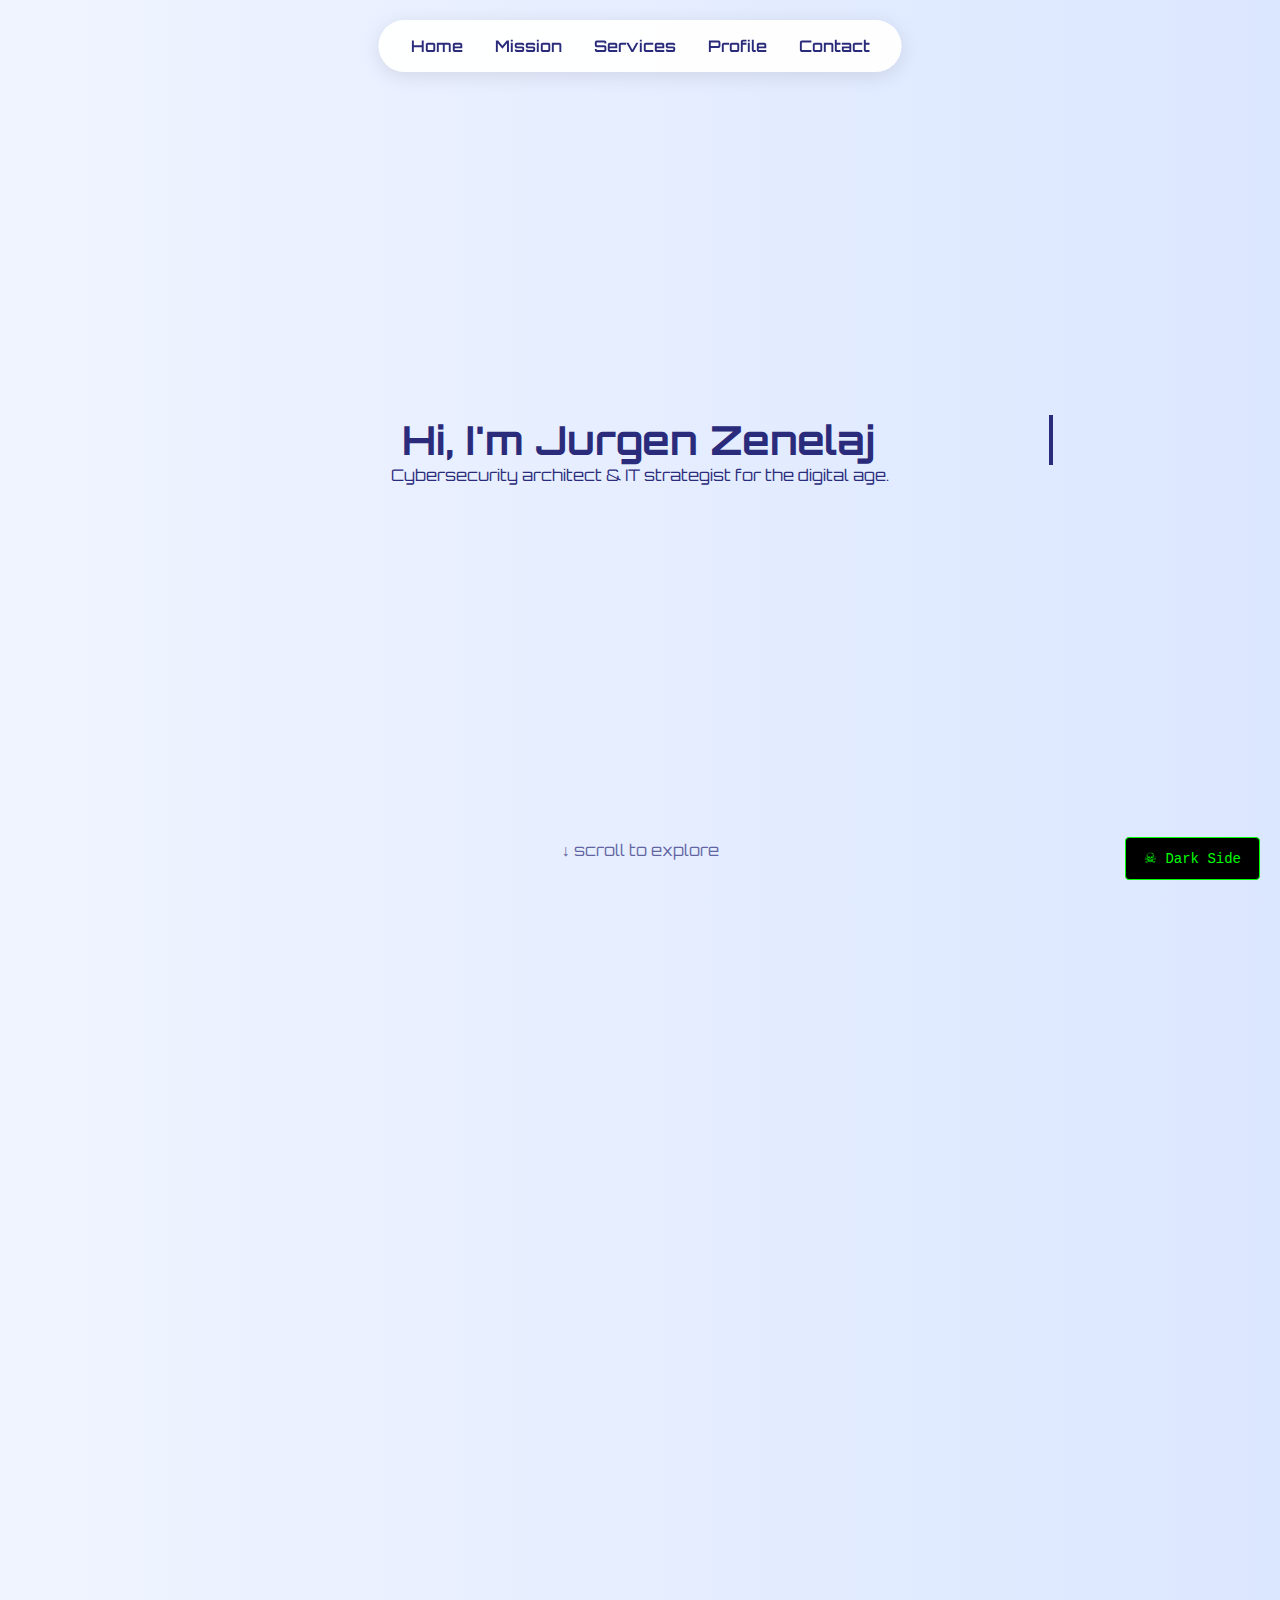
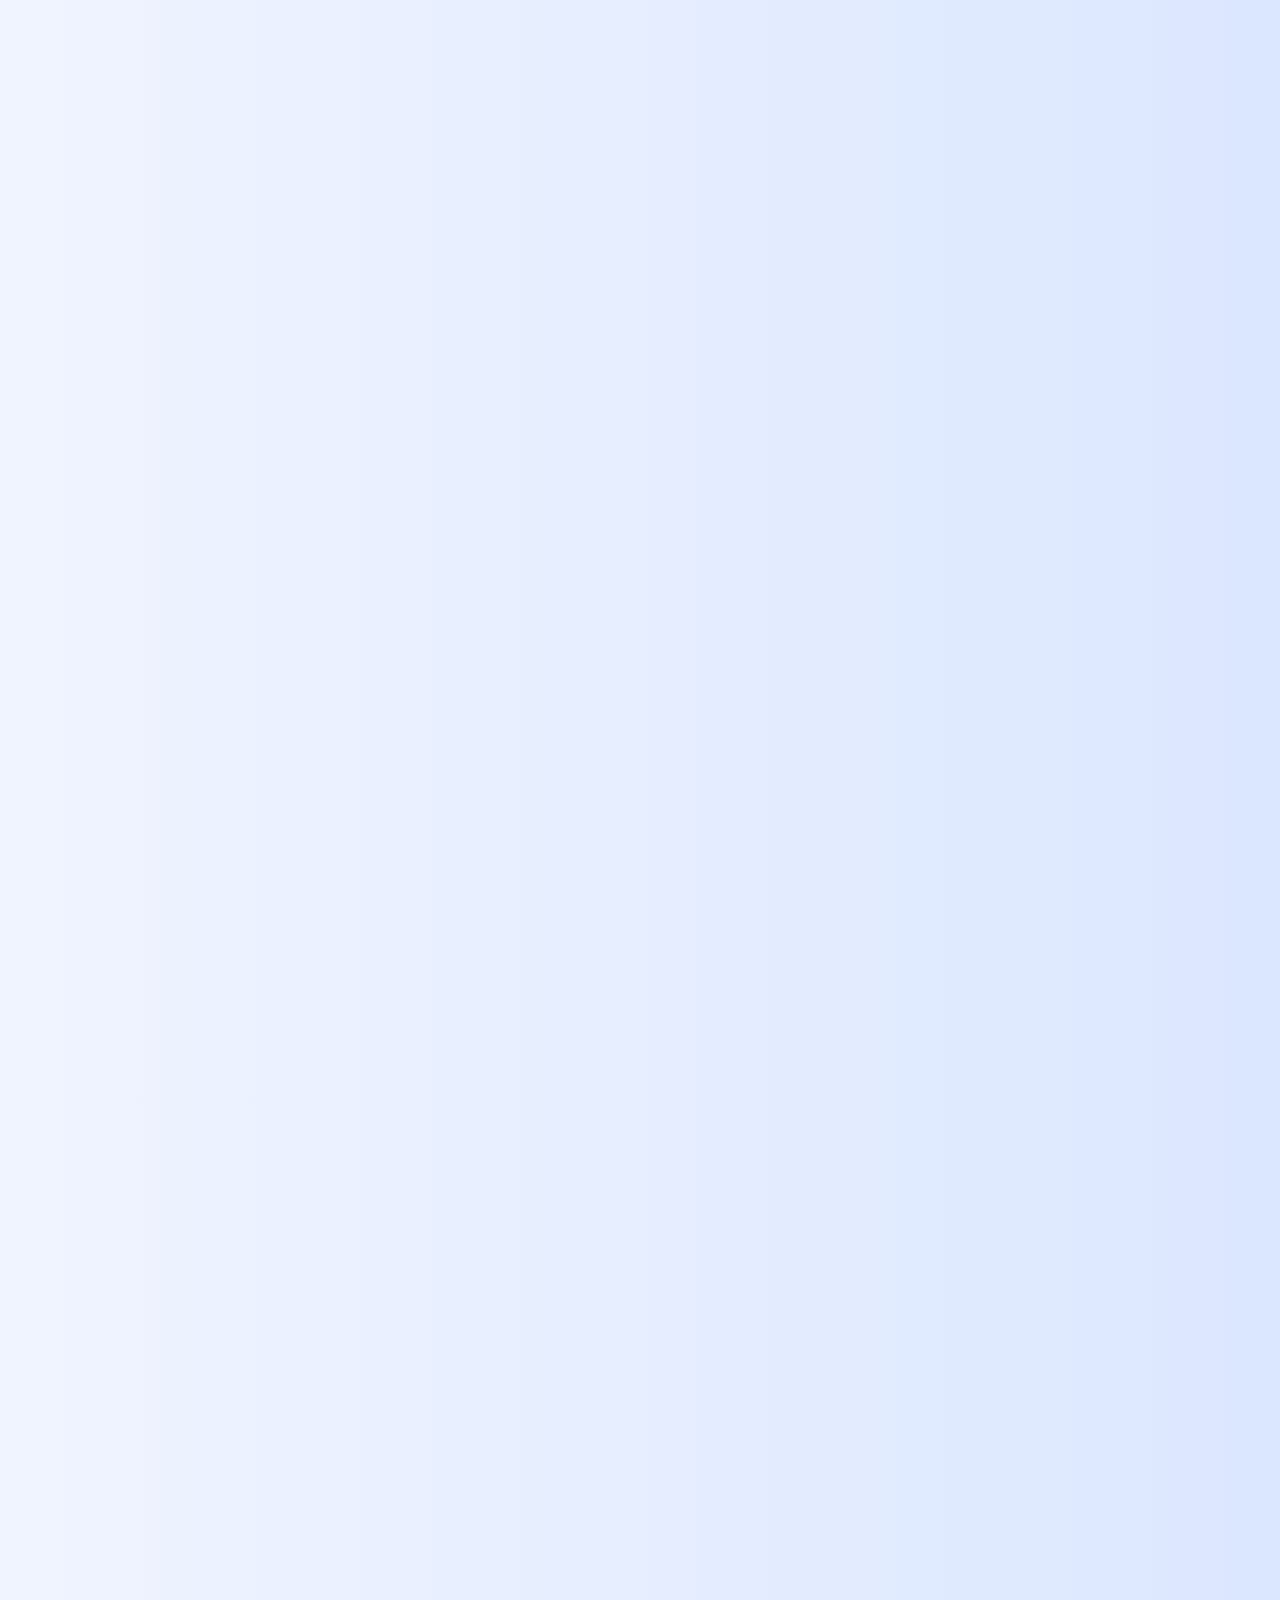
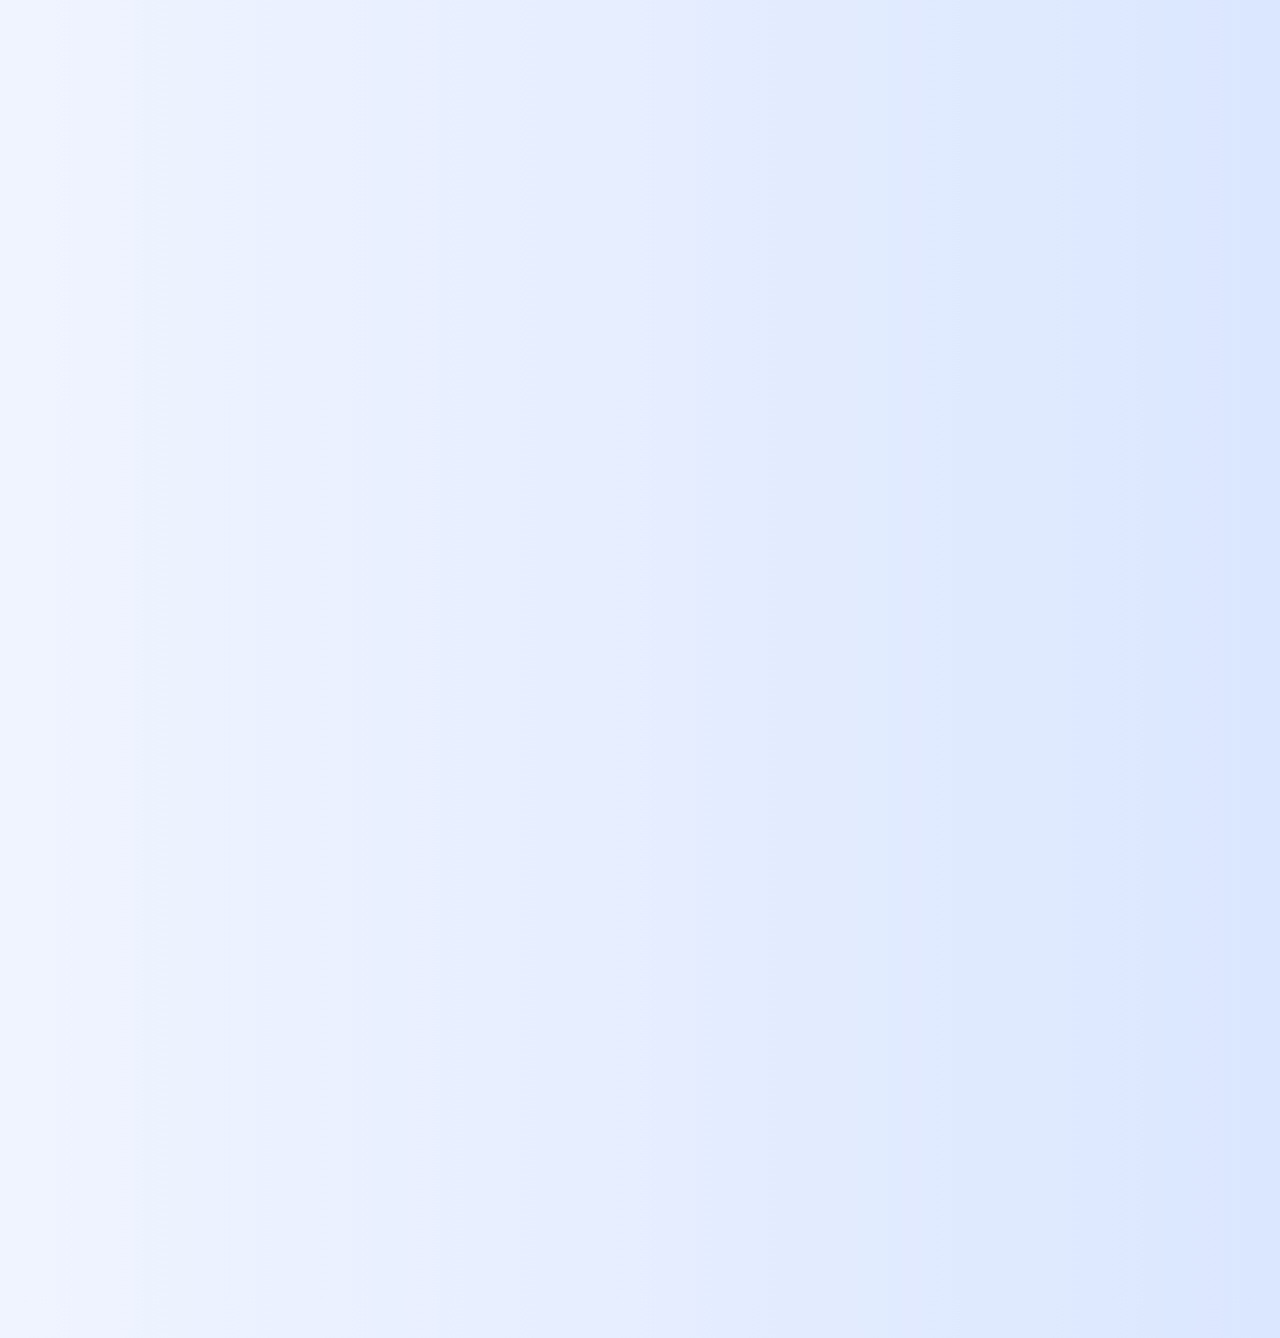
<file: public/jurgen/index.html>
<!DOCTYPE html>
<html lang="en">
<head>
  <meta charset="UTF-8" />
  <meta name="viewport" content="width=device-width, initial-scale=1.0" />
  <title>Jurgen Zenelaj | IT & Cybersecurity</title>
  <link href="https://fonts.googleapis.com/css2?family=Orbitron:wght@500;700&display=swap" rel="stylesheet">
  <link rel="stylesheet" href="../assets/css/global.css" />
  <link rel="stylesheet" href="../assets/css/jurgen.css" />
</head>
<body class="jurgen">

  <nav class="orbit-nav">
    <a href="#intro">Home</a>
    <a href="#mission">Mission</a>
    <a href="#services">Services</a>
    <a href="#profile">Profile</a>
    <a href="#contact">Contact</a>
  </nav>
  <div id="intro" class="section">
    <h1 class="typing">Hi, I'm Jurgen Zenelaj</h1>
    <p>Cybersecurity architect & IT strategist for the digital age.</p>
    <div class="scroll-indicator">↓ scroll to explore</div>
  </div>

  <div id="mission" class="section reveal">
    <h2>Designing systems is easy. Making them secure, simple, and resilient — that's where I thrive.</h2>
    <p class="subtitle">Driven by curiosity, I dive deep to understand how things work — then make them better.</p>
  </div>

  <div id="services" class="section grid reveal">
    <div class="service-tile">
      <h3>Cybersecurity Consulting</h3>
      <p>Strategic analysis and security design tailored for business-critical systems.</p>
    </div>
    <div class="service-tile">
      <h3>IT Architecture</h3>
      <p>From zero to scalable: infrastructure, networks and cloud — done right.</p>
    </div>
    <div class="service-tile">
      <h3>Cloud Hardening</h3>
      <p>Securing AWS, Azure, and hybrid environments with a zero-trust mindset.</p>
    </div>
    <div class="service-tile">
      <h3>Threat Modeling</h3>
      <p>Identifying risks before attackers do. Building defense into design.</p>
    </div>
  </div>

  <div id="profile" class="section reveal">
    <div class="bio-block">
      <h2>About Me</h2>
      <p>
        I'm Jurgen, an Albanian who grew up in Italy, shaped by two cultures and a relentless hunger to learn.
        I love understanding systems — not just digital ones, but anything with logic and flow.
        After earning a technical diploma in IT and diving into engineering studies, I realized theory alone wasn't enough.
        I chose to walk a practical path, solving real problems and building secure solutions that actually work.
      </p>
    </div>
    <div class="datacard">
      <h3>🧠 Skills</h3>
      <ul>
        <li>Network & Application Security</li>
        <li>Infrastructure Design</li>
        <li>Red/Blue Team Exposure</li>
        <li>Linux & Scripting</li>
      </ul>
    </div>
    <div class="datacard">
      <h3>📜 Certifications</h3>
      <ul>
        <li>OSCP (in progress)</li>
        <li>Azure Solutions Architect (AZ-305)</li>
        <li>Google IT Support Fundamentals</li>
      </ul>
    </div>
  </div>

  <div id="contact" class="section reveal">
    <h3>Let's Connect</h3>
    <p>If you're building something important — and you care about doing it securely — let's talk.</p>
    <form>
      <input type="text" placeholder="Your Name" required />
      <input type="email" placeholder="Email" required />
      <textarea placeholder="Your Message" required></textarea>
      <button type="submit">Send Securely</button>
    </form>
  </div>

  <script>
    const reveals = document.querySelectorAll('.reveal');
    const observer = new IntersectionObserver(entries => {
      entries.forEach(entry => {
        if (entry.isIntersecting) {
          entry.target.classList.add('visible');
        }
      });
    }, {
      threshold: 0.1
    });
    reveals.forEach(el => observer.observe(el));
  </script>
<!-- Floating Button -->
<button id="go-dark" class="floating-dark-button">☠ Dark Side</button>

<!-- Terminal Effect Overlay -->
<div id="dark-transition" class="hidden">
  <div class="terminal-hack">
    <p>System breach detected...</p>
    <p>Injecting payload...</p>
    <p>Gaining access...</p>
    <p>Access granted. Welcome to Zen0.</p>
  </div>
</div>
  <script src="../assets/js/translations.js"></script>
  <script src="../assets/js/lang-handler.js"></script>
  <script>
    document.addEventListener('DOMContentLoaded', () => {
      const btn = document.getElementById('go-dark');
      const overlay = document.getElementById('dark-transition');
  
      if (btn && overlay) {
        btn.addEventListener('click', () => {
          overlay.classList.remove('hidden');
          setTimeout(() => {
            window.location.href = '../zen0/index.html';
          }, 6000);
        });
      }
    });
  </script>
</body>
</html>
</file>
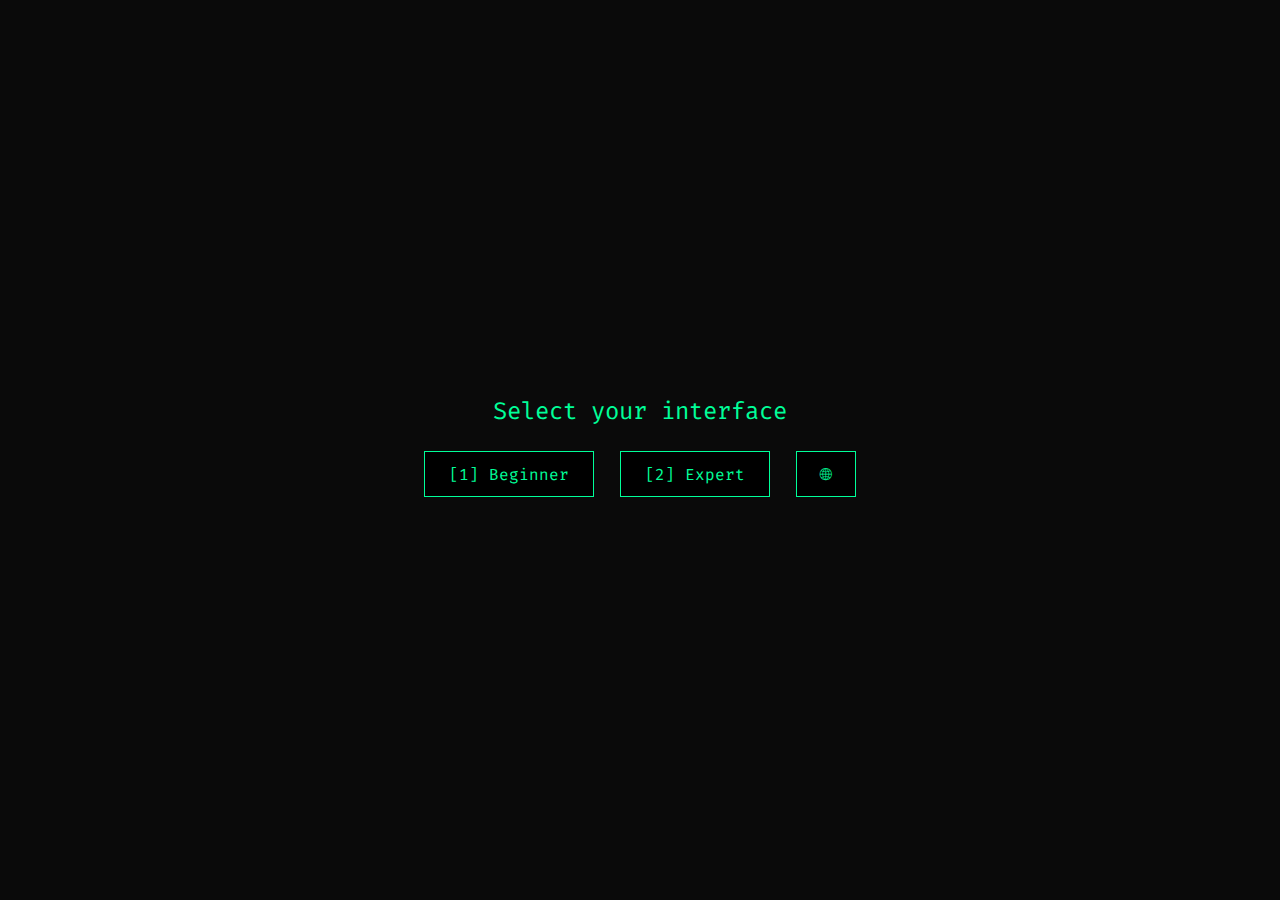
<file: public/zen0/index.html>
<!DOCTYPE html>
<html lang="en">
<head>
  <meta charset="UTF-8">
  <meta name="viewport" content="width=device-width, initial-scale=1.0">
  <title>Zen0 | Offensive Cyber Mode</title>
  <link href="https://fonts.googleapis.com/css2?family=Fira+Code&display=swap&family=Orbitron:wght@500;700&display=swap" rel="stylesheet">
  <link rel="stylesheet" href="../assets/css/global.css">
  <link rel="stylesheet" href="../assets/css/zen0.css">
</head>
<body class="zen0">
  <!-- MODE SELECT PROMPT -->
  <div id="mode-prompt" class="fullscreen">
    <div class="centered-text">
      <p data-i18n="zen0_mode_select">Select your interface</p>
      <button onclick="setMode('beginner')" data-i18n="zen0_button_easy">[1] Beginner</button>
      <button onclick="setMode('expert')" data-i18n="zen0_button_hard">[2] Expert</button>
      <button id="lang-toggle">🌐</button>
    </div>
  </div>

  <!-- MODE TOGGLE FLOATING BUTTON -->
  <div id="mode-toggle" class="mode-toggle hidden">
    <button onclick="toggleMode()">Toggle Mode</button>
  </div>

  <!-- BEGINNER MODE SECTION -->
  <div id="beginner-mode" class="hidden">
    <section class="section reveal">
      <h1 class="glitch" data-i18n="zen0_welcome_title">Welcome to Zen0</h1>
      <p class="subtitle" data-i18n="zen0_welcome_sub">The offensive side of cybersecurity. Controlled chaos meets precision.</p>
    </section>

    <section class="section reveal">
      <h2 data-i18n="zen0_mission_title">Mission / Manifesto</h2>
      <p data-i18n="zen0_mission_text">
        Zen0 is born from curiosity — the need to explore, break, and understand systems at their core.
        I see hacking as a language: a sharp and honest way to test the real resilience of digital environments.
        No polished interface can cover a well-placed flaw.
        This is my offensive side: where logic meets chaos to build something better.
      </p>
    </section>

    <section class="section reveal">
      <h2 data-i18n="zen0_approach_title">Approach</h2>
      <p data-i18n="zen0_approach_text">
        I don't follow checklists. I don’t simulate risk, I explore it. Every target is different. Every test starts with a single question:
        "If I wanted in, where would I start?"
        From there, I observe, I test, I adapt.
        I look for human errors, blind spots, assumptions.
        When I find the crack, I document it—not to exploit, but to teach where no one else was looking.
      </p>
    </section>

    <section class="section reveal">
      <h2 data-i18n="zen0_skills_title">Skills</h2>
      <ul class="skills-list">
        <li>🧭 Recon & OSINT</li>
        <li>💣 Exploit Development</li>
        <li>🎭 Social Engineering</li>
        <li>🏁 CTF & Red Team Simulations</li>
      </ul>
    </section>

    <section class="section reveal">
      <h2 data-i18n="zen0_services_title">Services</h2>
      <ul class="skills-list">
        <li>🔓 External Attack Simulation</li>
        <li>🎯 Phishing & Social Engineering</li>
        <li>🛡 Red Team Light</li>
        <li>🧠 OSINT & Recon</li>
      </ul>
    </section>

    <section class="section reveal" id="projects">
      <h2 data-i18n="zen0_projects_title">Projects & Research</h2>
      <div class="projects-grid">
        <div class="project-card">
          <h3>📂 OSINT Exposure</h3>
          <p class="project-brief" data-i18n="zen0_proj1_brief">Studio continuo delle esposizioni involontarie in ambienti pubblici.</p>
          <button class="project-toggle" data-i18n="zen0_proj_more">More</button>
          <div class="project-detail">
            <p data-i18n="zen0_proj1_detail">Analisi su metadata, DNS records, email leaks, codice pubblico e profili social per individuare vulnerabilità logiche sfruttabili anche senza accesso diretto.</p>
          </div>
        </div>
        <div class="project-card">
          <h3>🧪 ZenNotes</h3>
          <p class="project-brief" data-i18n="zen0_proj2_brief">Collezione personale di tecniche e script red team (non pubblicata).</p>
          <button class="project-toggle" data-i18n="zen0_proj_more">More</button>
          <div class="project-detail">
            <p data-i18n="zen0_proj2_detail">Organizzazione metodologica per attacchi personalizzati, escalation, evasion e automation. ZenNotes è il mio laboratorio portatile.</p>
          </div>
        </div>
        <div class="project-card">
          <h3>🧠 CMS Analysis</h3>
          <p class="project-brief" data-i18n="zen0_proj3_brief">Test manuali su sistemi aziendali custom.</p>
          <button class="project-toggle" data-i18n="zen0_proj_more">More</button>
          <div class="project-detail">
            <p data-i18n="zen0_proj3_detail">Focus su autenticazione, controllo accessi e input validation lato client/server. Alcuni test eseguiti in ambienti staging con permessi limitati.</p>
          </div>
        </div>
      </div>
    </section>

    <section class="section reveal">
      <h2 data-i18n="zen0_contact_title">Contact</h2>
      <p data-i18n="zen0_contact_text">Want to collaborate, test a system, or share challenges?</p>
      <form>
        <input type="text" placeholder="Alias or Name" required />
        <input type="email" placeholder="Contact Email" required />
        <textarea placeholder="Encrypted Message (optional)"></textarea>
        <button type="submit" data-i18n="zen0_contact_send">Send Stealth</button>
      </form>
    </section>
  </div>
  <button id="go-light" class="floating-light-button">☀ Light Side</button>

    <div id="light-transition" class="hidden">
      <div class="terminal-hack">
        <p>Intrusion detected...</p>
        <p>Isolating threat...</p>
        <p>System integrity restored.</p>
        <p>Returning to Jurgen...</p>
      </div>
    </div>

  <!-- EXPERT MODE: TERMINAL INTERFACE -->
  <div id="expert-mode" class="terminal-screen hidden">
    <div class="terminal-hint">Use <strong>help</strong> to list available commands.</div>
    <div class="terminal-output" id="terminal-output"></div>
    <div class="terminal-input">
      <span class="prompt" id="terminal-path">zen0@root:~$</span>
      <input type="text" id="terminal-cmd" autofocus />
    </div>
  </div>
  <script src="../assets/js/translations.js"></script>
  <script src="../assets/js/lang-handler.js"></script>
  <script src="../assets/js/terminal-mode.js"></script>
  <script src="../assets/js/scroll-reveal.js"></script>
  <script src="../assets/js/projects-toggle.js"></script>
  <script>
    document.addEventListener('DOMContentLoaded', () => {
      const btn = document.getElementById('go-light');
      const overlay = document.getElementById('light-transition');
  
      if (btn && overlay) {
        btn.addEventListener('click', () => {
          overlay.classList.remove('hidden');
          setTimeout(() => {
            window.location.href = '../jurgen/index.html';
          }, 6000);
        });
      }
    });
  </script>
</body>
</html>
</file>
<file: public/assets/css/jurgen.css>
body.jurgen {
  background: linear-gradient(to right, #f0f4ff, #dbe7ff);
  color: #2b2b7b;
  font-family: 'Orbitron', sans-serif;
}

/* Orbit-style navigation */
.orbit-nav {
  position: fixed;
  top: 20px;
  left: 50%;
  transform: translateX(-50%);
  display: flex;
  gap: 2rem;
  background: rgba(255,255,255,0.95);
  padding: 1rem 2rem;
  border-radius: 50px;
  box-shadow: 0 4px 20px rgba(0,0,0,0.1);
  z-index: 1000;
}
.orbit-nav a {
  color: #2b2b7b;
  text-decoration: none;
  font-weight: 600;
  position: relative;
}
.orbit-nav a::after {
  content: '';
  position: absolute;
  left: 0;
  bottom: -4px;
  width: 0%;
  height: 2px;
  background: #2b2b7b;
  transition: width 0.3s ease;
}
.orbit-nav a:hover::after {
  width: 100%;
}

/* Typing effect */
.typing {
  font-size: 2.5rem;
  border-right: .1em solid #2b2b7b;
  white-space: nowrap;
  overflow: hidden;
  animation: typing 4s steps(40, end) forwards, blink 0.8s step-end infinite;
  width: 25ch;
}
@keyframes typing {
  from { width: 0 }
  to { width: 25ch; }
}
@keyframes blink {
  50% { border-color: transparent; }
}

/* Scroll indicator */
.scroll-indicator {
  position: absolute;
  bottom: 40px;
  left: 50%;
  transform: translateX(-50%);
  font-size: 1rem;
  color: #2b2b7b;
  opacity: 0.7;
  animation: bounce 2s infinite;
}
@keyframes bounce {
  0%, 100% { transform: translateX(-50%) translateY(0); }
  50% { transform: translateX(-50%) translateY(-10px); }
}

/* Sections */
.section {
  min-height: 100vh;
  display: flex;
  flex-direction: column;
  align-items: center;
  justify-content: center;
  text-align: center;
  padding: 4rem 2rem;
}

/* Reveal animation enhanced */
.reveal {
  opacity: 0;
  transform: translateY(60px) scale(0.95);
  filter: blur(4px);
  transition: all 0.8s ease-out;
}
.reveal.visible {
  opacity: 1;
  transform: translateY(0) scale(1);
  filter: blur(0);
}

/* Subtitle style */
.subtitle {
  font-size: 1.1rem;
  margin-top: 1rem;
  color: #444e9b;
}

/* Services grid */
.grid {
  display: grid;
  grid-template-columns: repeat(auto-fit, minmax(220px, 1fr));
  gap: 2rem;
  width: 100%;
}
.service-tile {
  background: #ffffffdd;
  border-radius: 12px;
  padding: 2rem;
  box-shadow: 0 8px 20px rgba(0,0,0,0.1);
  transition: all 0.3s ease;
  font-size: 1.1rem;
}
.service-tile:hover {
  transform: scale(1.05);
  background: #eef5ff;
  box-shadow: 0 12px 30px rgba(0,0,0,0.15);
}

/* Bio block */
.bio-block {
  max-width: 700px;
  background: #fff;
  padding: 2rem;
  border-radius: 10px;
  box-shadow: 0 8px 20px rgba(0,0,0,0.1);
  margin-bottom: 2rem;
}

/* Profile & Contact Cards */
.datacard {
  background: white;
  border-radius: 8px;
  padding: 2rem;
  margin: 1rem;
  max-width: 400px;
  box-shadow: 0 6px 20px rgba(0,0,0,0.1);
}

/* Contact form */
form {
  display: flex;
  flex-direction: column;
  gap: 1rem;
  max-width: 400px;
  margin-top: 1rem;
}
input, textarea {
  padding: 0.8rem;
  border-radius: 6px;
  border: 1px solid #bbb;
  font-family: inherit;
}
button {
  padding: 0.8rem;
  background: #2b2b7b;
  color: white;
  border: none;
  border-radius: 6px;
  cursor: pointer;
}
button:hover {
  background: #1a1a50;
}
.floating-dark-button {
  position: fixed;
  bottom: 20px;
  right: 20px;
  padding: 12px 18px;
  background-color: black;
  color: #00ff00;
  border: 1px solid #00ff00;
  font-family: 'Fira Code', monospace;
  font-size: 14px;
  cursor: pointer;
  z-index: 1000;
  border-radius: 4px;
  transition: background 0.3s;
}

.floating-dark-button:hover {
  background-color: #00ff00;
  color: black;
}

#dark-transition {
  position: fixed;
  top: 0; left: 0;
  width: 100vw;
  height: 100vh;
  background: black;
  color: #00ff00;
  font-family: 'Fira Code', monospace;
  display: flex;
  flex-direction: column;
  justify-content: center;
  align-items: center;
  z-index: 9999;
}

#dark-transition.hidden {
  display: none;
}

.terminal-hack p {
  font-size: 1.2rem;
  animation: type 1.5s steps(30, end) forwards;
  opacity: 0;
  white-space: nowrap;
}

.terminal-hack p:nth-child(1) { animation-delay: 0s; }
.terminal-hack p:nth-child(2) { animation-delay: 1.5s; }
.terminal-hack p:nth-child(3) { animation-delay: 3s; }
.terminal-hack p:nth-child(4) { animation-delay: 4.5s; }

@keyframes type {
  0%   { opacity: 0; width: 0; }
  100% { opacity: 1; width: 100%; }
}
</file>
<file: public/assets/css/zen0.css>
/* ========== BASE ========== */
body.zen0 {
  background: #0a0a0a;
  color: #00ff99;
  font-family: 'Fira Code', monospace;
  margin: 0;
  padding: 0;
  overflow-x: hidden;
}

/* ========== TERMINAL SCREEN ========== */
.terminal-screen {
  height: 100vh;
  width: 100vw;
  background: black;
  color: #00ff99;
  display: flex;
  flex-direction: column;
  padding: 1rem;
  font-size: 1rem;
  position: relative;
  overflow: hidden;
}

/* Terminal output and typewriter */
.terminal-output {
  flex: 1;
  overflow-y: auto;
  white-space: pre-wrap;
  margin-bottom: 1rem;
}
.terminal-output .prompt {
  color: #00ffaa;
}
.term-line {
  color: #c0ffc0;
  white-space: pre-wrap;
}

/* Input and cursor */
.terminal-input {
  display: flex;
  align-items: center;
}
.terminal-input input {
  background: transparent;
  border: none;
  color: #00ff99;
  outline: none;
  flex: 1;
  font-size: 1rem;
}
.prompt::after {
  content: '_';
  animation: blink 1s infinite;
}
@keyframes blink {
  0%, 100% { opacity: 1; }
  50% { opacity: 0; }
}

/* ========== ERROR HIGHLIGHT ========== */
.terminal-output div:has(span.prompt) + div:has(:not(span)) {
  color: #ff5555;
}

/* ========== HINT TEXT ========== */
.terminal-hint {
  color: #555;
  font-size: 0.9rem;
  margin-bottom: 0.5rem;
  font-style: italic;
}

/* ========== MODE PROMPT ========== */
.fullscreen {
  position: fixed;
  top: 0; left: 0;
  width: 100vw; height: 100vh;
  display: flex;
  justify-content: center;
  align-items: center;
  background: #0a0a0a;
  z-index: 10000;
}
.centered-text {
  text-align: center;
  color: #00ff99;
}
.centered-text p {
  font-size: 1.5rem;
  margin-bottom: 1rem;
}
.centered-text button {
  margin: 0.5rem;
  padding: 0.7rem 1.5rem;
  background: black;
  border: 1px solid #00ff99;
  color: #00ff99;
  cursor: pointer;
  font-size: 1rem;
}
.centered-text button:hover {
  background: #00ff99;
  color: black;
}

/* ========== TOGGLE MODE BUTTON ========== */
.mode-toggle {
  position: fixed;
  top: 20px;
  right: 20px;
  z-index: 9999;
}
.mode-toggle button {
  padding: 0.5rem 1rem;
  background: #000;
  color: #00ff99;
  border: 1px solid #00ff99;
  cursor: pointer;
  font-size: 0.9rem;
}
.mode-toggle button:hover {
  background: #00ff99;
  color: black;
}

/* ========== UTILITIES ========== */
.hidden {
  display: none !important;
}

/* ========== BEGINNER MODE FIXES ========== */
#beginner-mode {
  font-family: 'Orbitron', sans-serif;
  background-color: #0c0c0c;
  color: #e0e0ff;
  line-height: 1.6;
}

.section {
  padding: 4rem 2rem;
  max-width: 1000px;
  margin: 0 auto;
}

.section h1, .section h2 {
  color: #c8b6ff;
  font-weight: bold;
  margin-bottom: 1rem;
  text-transform: uppercase;
  letter-spacing: 1px;
}

.subtitle {
  color: #aaa;
  font-size: 1.2rem;
  margin-bottom: 2rem;
}

.skills-list {
  list-style-type: none;
  padding-left: 0;
}
.skills-list li::before {
  content: "›";
  color: #a78bfa;
  padding-right: 0.5rem;
}
.skills-list li {
  padding: 0.3rem 0;
}

form {
  display: flex;
  flex-direction: column;
  gap: 1rem;
  max-width: 600px;
  margin: 0 auto;
}
form input, form textarea {
  padding: 0.8rem 1rem;
  border-radius: 6px;
  border: 1px solid #a78bfa;
  background: #111;
  color: #e0e0ff;
  font-family: monospace;
}
form button {
  padding: 0.8rem;
  background: #a78bfa;
  color: #0c0c0c;
  border: none;
  font-weight: bold;
  letter-spacing: 1px;
  cursor: pointer;
  transition: background 0.3s;
}
form button:hover {
  background: #c084fc;
}

/* ========== SCROLL REVEAL ANIMATION ========== */
.reveal {
  opacity: 0;
  transform: translateY(30px);
  transition: all 0.7s ease-in-out;
}
.reveal.visible {
  opacity: 1;
  transform: translateY(0);
}

/* ========== TOOLS HIGHLIGHT ========== */
.tools-list li {
  background: rgba(167, 139, 250, 0.08);
  border-left: 3px solid #a78bfa;
  padding: 0.6rem 1rem;
  margin: 0.5rem 0;
  border-radius: 4px;
  font-family: monospace;
  color: #d1c4ff;
  transition: background 0.3s;
}
.tools-list li:hover {
  background: rgba(167, 139, 250, 0.2);
}

/* ========== SECTION SEPARATORS ========== */
.section {
  border-bottom: 1px solid rgba(255, 255, 255, 0.05);
}

/* ========== BACKGROUND LIGHT FADE ========== */
body.zen0::before {
  content: '';
  position: fixed;
  top: 0; left: 0;
  width: 100vw;
  height: 100vh;
  background: radial-gradient(ellipse at center, rgba(167,139,250,0.05) 0%, transparent 80%);
  z-index: -1;
}

/* ========== SMOOTH SCROLLING ========== */
html {
  scroll-behavior: smooth;
}

/* ========== PROJECTS GRID ========== */
.projects-grid {
  display: grid;
  grid-template-columns: 1fr;
  gap: 2rem;
  margin-top: 2rem;
}

.project-card {
  background: rgba(255, 255, 255, 0.03);
  border-left: 3px solid #a78bfa;
  padding: 1.5rem;
  border-radius: 10px;
  position: relative;
  transition: background 0.3s;
}
.project-card h3 {
  margin-top: 0;
  color: #e0e0ff;
}
.project-card .project-brief {
  color: #aaa;
  font-size: 0.95rem;
}
.project-toggle {
  margin-top: 1rem;
  background: transparent;
  border: 1px solid #a78bfa;
  color: #a78bfa;
  padding: 0.4rem 1rem;
  font-size: 0.8rem;
  cursor: pointer;
  border-radius: 6px;
  transition: all 0.2s ease;
}
.project-toggle:hover {
  background: #a78bfa;
  color: #0c0c0c;
}
.project-detail {
  display: none;
  margin-top: 1rem;
  color: #ccc;
  font-size: 0.9rem;
}
.project-card.expanded .project-detail {
  display: block;
}
/* ========== LIGHT TRANSITION TO JURGEN ========== */
#light-transition {
  position: fixed;
  top: 0; left: 0;
  width: 100vw;
  height: 100vh;
  background: #111;
  color: #00ffee;
  font-family: 'Fira Code', monospace;
  display: flex;
  flex-direction: column;
  justify-content: center;
  align-items: center;
  z-index: 9999;
}

#light-transition.hidden {
  display: none;
}

#light-transition .terminal-hack p {
  font-size: 1.2rem;
  animation: type 1.5s steps(30, end) forwards;
  opacity: 0;
  white-space: nowrap;
  overflow: hidden;
  display: block;
}

#light-transition .terminal-hack p:nth-child(1) { animation-delay: 0s; }
#light-transition .terminal-hack p:nth-child(2) { animation-delay: 1.5s; }
#light-transition .terminal-hack p:nth-child(3) { animation-delay: 3s; }
#light-transition .terminal-hack p:nth-child(4) { animation-delay: 4.5s; }

/* Reuse keyframes type if not already defined */
@keyframes type {
  0%   { opacity: 0; width: 0; }
  100% { opacity: 1; width: 100%; }
}
.floating-light-button {
  position: fixed;
  bottom: 20px;
  right: 20px;
  padding: 12px 18px;
  background-color: #0c0c0c;
  color: #a78bfa;
  border: 1px solid #a78bfa;
  font-family: 'Fira Code', monospace;
  font-size: 14px;
  cursor: pointer;
  z-index: 1000;
  border-radius: 4px;
  transition: background 0.3s;
}

.floating-light-button:hover {
  background-color: #a78bfa;
  color: #0c0c0c;
}
</file>
<file: public/assets/css/global.css>
/* ========== GLOBAL RESET & BASE ========== */
* {
  margin: 0;
  padding: 0;
  box-sizing: border-box;
}
html, body {
  height: 100%;
  font-family: 'Orbitron', sans-serif;
  scroll-behavior: smooth;
}
a {
  color: inherit;
  text-decoration: none;
}
button {
  font-family: inherit;
  cursor: pointer;
}

/* ========== TERMINAL OVERLAY ========== */
.terminal-overlay {
  display: none;
  position: fixed;
  top: 0;
  left: 0;
  width: 100vw;
  height: 100vh;
  background: black;
  color: #00ff99;
  font-family: monospace;
  font-size: 1rem;
  z-index: 9999;
  padding: 2rem;
  overflow-y: auto;
}
.bg-video {
  position: absolute;
  top: 0;
  left: 0;
  width: 100%;
  height: 100%;
  object-fit: cover;
  z-index: -1;
  filter: blur(8px) brightness(0.4);
  opacity: 0.4;
}
.terminal-line {
  opacity: 0;
  animation: typeLine 0.3s forwards;
}
@keyframes typeLine {
  to { opacity: 1; }
}
</file>
